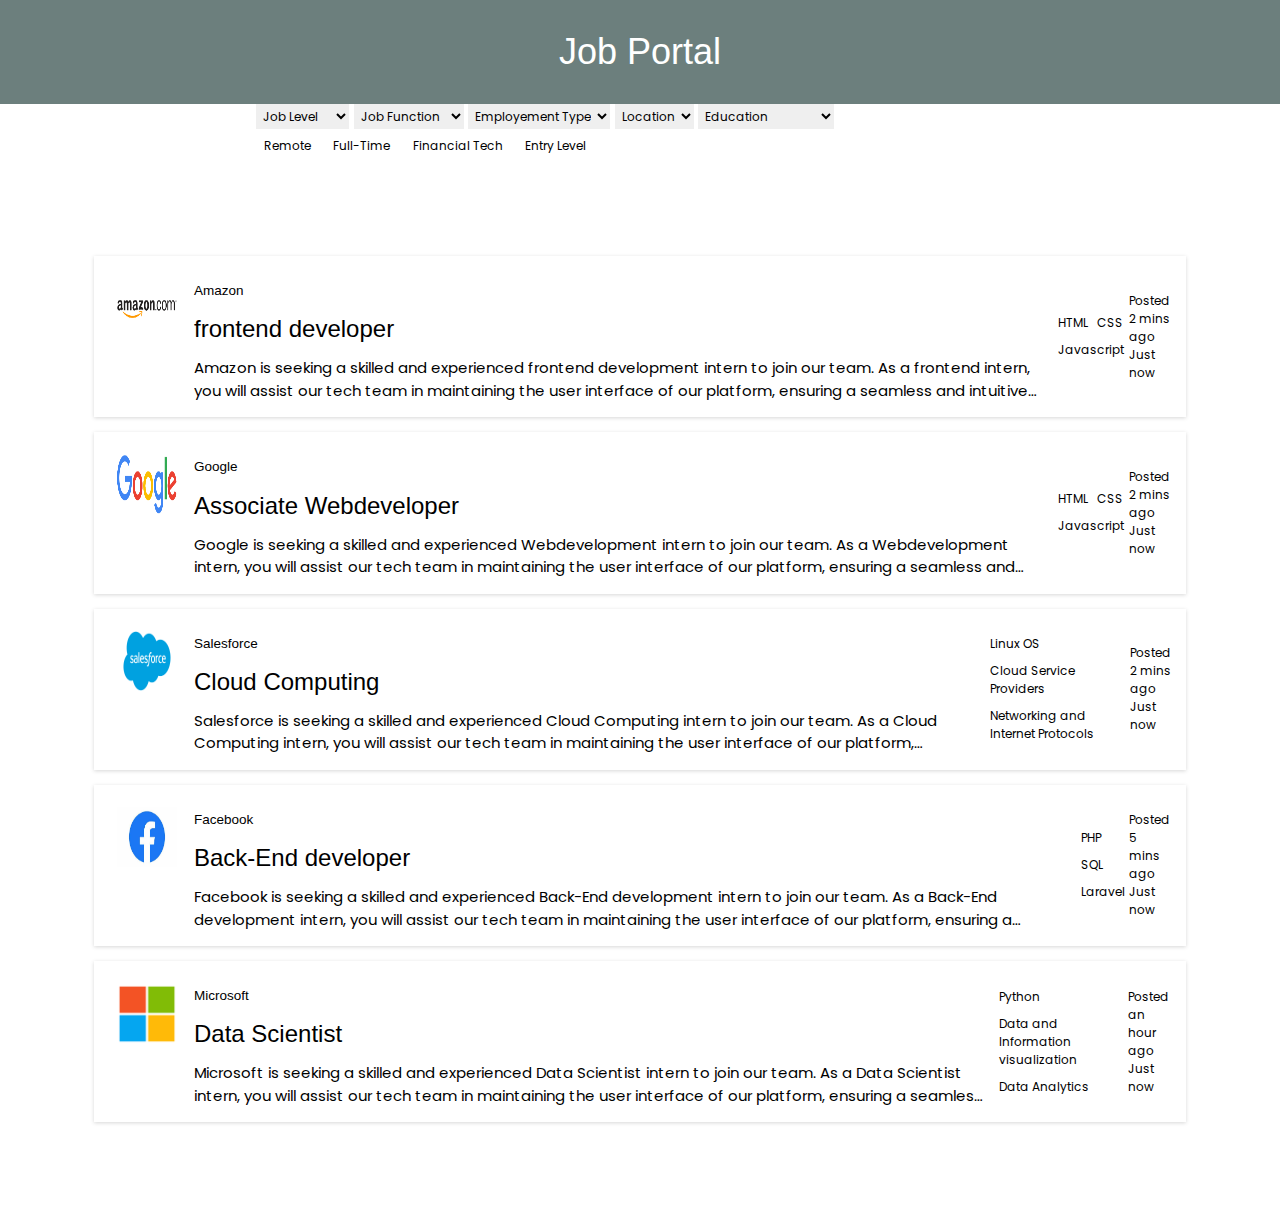
<file: index.html>
<!DOCTYPE html>
<html lang="en">
<head>
    <meta charset="UTF-8">
    <meta name="viewport" content="width=device-width, initial-scale=1.0">
    <title>Document</title>
  <style>
    @import url('https://fonts.googleapis.com/css2?family=Poppins:wght@400;500;600;700&display=swap');
    *{
        font-family: 'Poppins',sans-serif;
         margin: 0;
        padding: 0;
    }
    
    header {
        background-color: #05252296;
        color: #FFF;
        text-align: center;
        padding: 1rem;
    }
    
    main {
        padding: 2rem;
    }
    
    h1 {
       text-align: center;
    }
    #assessment a{
        display: flex;
        justify-content: center;
    }
    
    .shop-section {
        display: flex;
        flex-wrap: wrap;
        justify-content: space-evenly;
        background-color: #e2e7e6;
    }
    h2{
        text-align: center;
    }
 
    

    .filter-box{
        width: 100%;
        height: auto;
        font-size: 0.8rem;
        width: 60%;
        min-width: 300px;
        margin: auto;
    }
    .filter-dropdown{
        width: 100%;
        border-bottom: 1px solid var(--labelColor);
        display: flex;
        justify-content: flex-start;
        flex-wrap: wrap;
        gap: 0.3rem;
    }
    .filter-select{
        border: none;
        padding: 0.2rem;
    
    }
    .filter-select:hover{
        background: var(--greycolor);
    }
    .filter-chosen{
        width: 100%; 
        padding: 0.3rem 0;
        display: flex;
        flex-wrap: wrap;
        gap: 0.5rem;
    }
    .chosen-card{
        background: var(--primaryColor);
        padding: 0.2rem 0.5rem;
        border-radius: 20px;
        color: var(--whiteColor);
        cursor: pointer
    }
    .job-list{
        margin: 5%;
        padding: 1rem;
        background-color: var(--greyColor);
    }
    .job-card{
        display: flex;
        justify-content: space-between;
        padding: 1rem;
        margin: 1rem;
        min-height: 100px;
        align-items: center;
        background-color: var(--whiteColor);
        box-shadow: rgba(0,0,0,0.16) 0px 1px 4px;
        cursor: pointer;
    }
    .job-card:hover{
        box-shadow: rgba(0,0,0,0.1) 0px 4px 12px;
    }
    .job-name{
        display: flex;
    }
    .job-profile{
        width: 60px;
        height: 60px;
        margin: 0.5rem;
    }
    .job-detail{
        padding: 0 10px;
    }
    .job-detail > h4 {
         color: var(--primaryColor);
         font-size: 0.9rem;
    }
    .job-detail > p {
        display: -webkit-box;
        overflow: hidden;
        -webkit-line-clamp: 2;
        -webkit-box-orient: vertical;
    }
    .job-label{
        display: flex;
        flex-wrap: wrap;
    }
    .job-label > a {
        padding: 0.1rem;
        margin: 0.2rem;
        color: var(--whiteColor);
        text-decoration: none;
        border-radius: 20px;
        font-size: 0.8rem;
    }
    .label-a{
        background-color: var(--yellowColor);
    }
    .label-b{
        background-color: var(--primaryColor);
    }
    .label-c{
        background-color: var(--blackColor);
    }
    .job-posted{
        font-size: 0.8rem;
    }
    .job-link a{
       text-decoration: none;
    }
    
  </style>
  <link rel="stylesheet" href="https://www.w3schools.com/w3css/4/w3.css">
  <link rel="stylesheet" href="https://cdnjs.cloudflare.com/ajax/libs/font-awesome/6.4.0/css/all.min.css" integrity="sha512-iecdLmaskl7CVkqkXNQ/ZH/XLlvWZOJyj7Yy7tcenmpD1ypASozpmT/E0iPtmFIB46ZmdtAc9eNBvH0H/ZpiBw==" crossorigin="anonymous" referrerpolicy="no-referrer" />
</head>
<body>
        <header>
            <h1>Job Portal</h1>
        </header>
          


        <div class="filter-box">
            <div class="filter-dropdown">
                <select class="filter-select" id="job-level" name="job-level">
                    <option>Job Level</option>
                    <option>Entry</option>
                    <option>Mid-Senior</option>
                    <option>Director</option>
                </select>
                <select class="filter-select" id="job-function" name="job-function">
                    <option>Job Function</option>
                    <option>IT</option>
                    <option>Management</option>
                    <option>Education</option>
                </select>
                <select class="filter-select" id="employment" name="employment">
                    <option>Employement Type</option>
                    <option>Internship</option>
                    <option>Part-Time</option>
                    <option>Full-Time</option>
                </select>
                <select class="filter-select" id="location" name="location">
                    <option>Location</option>
                    <option>Remote</option>
                    <option>US</option>
                    <option>UK</option>
                    <option>India</option>
                </select>
                <select class="filter-select" id="education" name="education">
                    <option>Education</option>
                    <option>High School</option>
                    <option>Bachelor's degree</option>
                    <option>Master's degree</option>
                </select>
            </div>
            <div class="filter-chosen">
                <div class="chosen-card">
                    Remote<i class="fas fa-times-circle"></i>
                </div>
                <div class="chosen-card">
                    Full-Time<i class="fas fa-times-circle"></i>
                </div>
                <div class="chosen-card">
                    Financial Tech<i class="fas fa-times-circle"></i>
                </div> 
               
                <div class="chosen-card">
                    Entry Level<i class="fas fa-times-circle"></i>
                </div>
            </div>
        </div>
        <section class="job-list" id="jobs">
            <div class="job-card">
                <div class="job-name">
                    <img class="job-profile" src="amazon.jpg" alt="profile">
                    <div class="job-detail">
                        <h4>Amazon</h4>
                        <h3>frontend developer</h3>
                        <p>Amazon is seeking a skilled and experienced frontend development intern to join our team. As a frontend intern, you will assist our tech team in maintaining the user interface of our platform, ensuring a seamless and intuitive user experience.
                            If you are creative, organized, and passionate about frontend development, apply now!</p>
                    </div>
                </div>
                <div class="job-label">
                    <a class="label-a" href="#">HTML</a>  
                    <a class="label-b" href="#">CSS</a>            
                    <a class="label-c" href="#">Javascript</a>  
                </div>
                <div class="job-posted">
                    Posted 2 mins ago
                    <div class="job-link">
                        <a href="#">Just now</a>
                    </div>
                </div>
            </div>
        
            <div class="job-card">
                <div class="job-name">
                    <img class="job-profile" src="google.jpg" alt="google">
                    <div class="job-detail">
                        <h4>Google</h4>
                        <h3>Associate Webdeveloper</h3>
                        <p>Google is seeking a skilled and experienced  Webdevelopment intern to join our team. As a  Webdevelopment intern, you will assist our tech team in maintaining the user interface of our platform, ensuring a seamless and intuitive user experience.
                            If you are creative, organized, and passionate about Web development, apply now!</p>
                    </div>
                </div>
                <div class="job-label">
                    <a class="label-a" href="#">HTML</a>  
                    <a class="label-b" href="#">CSS</a>            
                    <a class="label-c" href="#">Javascript</a>  
                </div>
                <div class="job-posted">
                    Posted 2 mins ago
                    <div class="job-link">
                        <a href="#">Just now</a>
                    </div>
                </div>
            </div>
            
                <div class="job-card">
                    <div class="job-name">
                        <img class="job-profile" src="salesforce.jpg" alt="salesforce">
                        <div class="job-detail">
                            <h4>Salesforce</h4>
                            <h3>Cloud Computing</h3>
                            <p>Salesforce is seeking a skilled and experienced  Cloud Computing intern to join our team. As a Cloud Computing intern, you will assist our tech team in maintaining the user interface of our platform, ensuring a seamless and intuitive user experience.
                                If you are creative, organized, and passionate about  Cloud Computing, apply now!</p>
                        </div>
                    </div>
                    <div class="job-label">
                        <a class="label-a" href="#">Linux OS</a>  
                        <a class="label-b" href="#">Cloud Service Providers</a>            
                        <a class="label-c" href="#">Networking and Internet Protocols</a>  
                    </div>
                    <div class="job-posted">
                        Posted 2 mins ago
                        <div class="job-link">
                            <a href="#">Just now</a>
                        </div>
                       
                    </div>
                </div>
        
            <div class="job-card">
                <div class="job-name">
                    <img class="job-profile" src="facebook.jpg" alt="facebook">
                    <div class="job-detail">
                        <h4>Facebook</h4>
                        <h3>Back-End developer</h3>
                        <p>Facebook is seeking a skilled and experienced  Back-End development intern to join our team. As a Back-End development intern, you will assist our tech team in maintaining the user interface of our platform, ensuring a seamless and intuitive user experience.
                            If you are creative, organized, and passionate about Back-End development, apply now!</p>
                    </div>
                </div>
                <div class="job-label">
                    <a class="label-a" href="#">PHP</a>  
                    <a class="label-b" href="#">SQL</a>            
                    <a class="label-c" href="#">Laravel</a>  
                </div>
                <div class="job-posted">
                    Posted 5 mins ago
                    <div class="job-link">
                        <a href="#">Just now</a>
                    </div>
                </div>
            </div>
        
       
            <div class="job-card">
                <div class="job-name">
                    <img class="job-profile" src="microsoft.jpg" alt="microsoft">
                    <div class="job-detail">
                        <h4>Microsoft</h4>
                        <h3>Data Scientist</h3>
                        <p>Microsoft is seeking a skilled and experienced  Data Scientist intern to join our team. As a Data Scientist intern, you will assist our tech team in maintaining the user interface of our platform, ensuring a seamless and intuitive user experience.
                            If you are creative, organized, and passionate about  Data Scientist, apply now!</p>
                    </div>
                </div>
                <div class="job-label">
                    <a class="label-a" href="#">Python</a>  
                    <a class="label-b" href="#">Data and Information visualization</a>            
                    <a class="label-c" href="#">Data Analytics</a>  
                </div>
                <div class="job-posted">
                    Posted an hour ago
                    <div class="job-link">
                        <a href="#">Just now</a>
                    </div>
                </div>
            </div>
        </section>
         
        
            
       
</body>
</html>
</file>
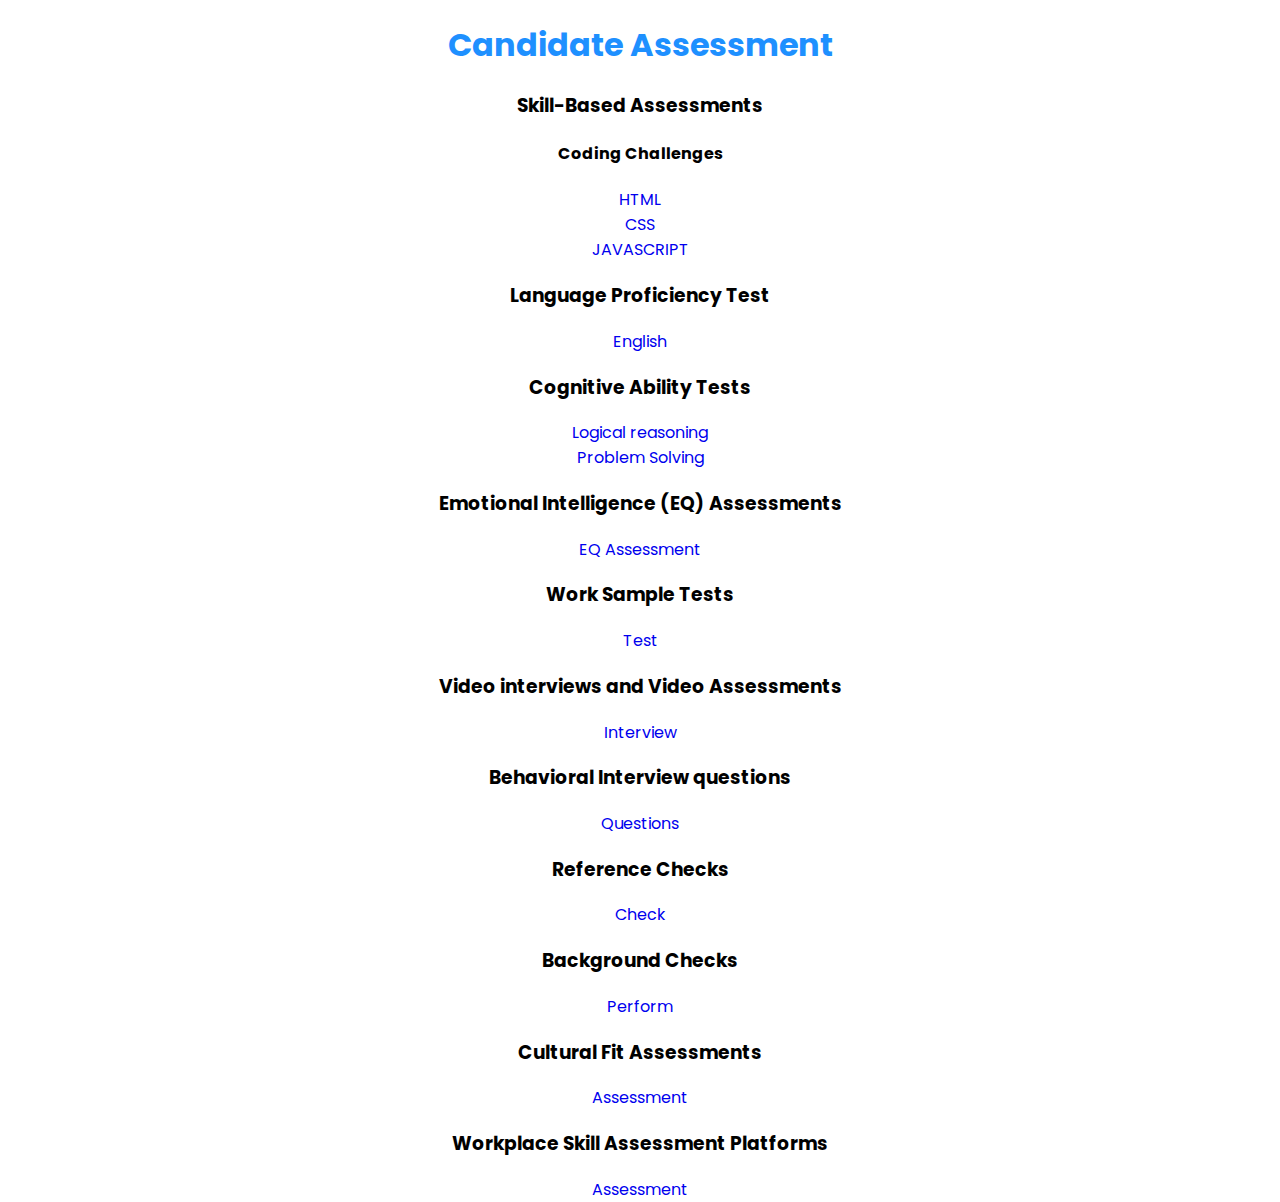
<file: Candidate assesment.html>
<!DOCTYPE html>
<html lang="en">
<head>
    <meta charset="UTF-8">
    <meta name="viewport" content="width=device-width, initial-scale=1.0">
    <title>Candidate Assessment Page</title>
    <link rel="stylesheet" href="style.css">
</head>
<body>
    <h1>Candidate Assessment</h1>
    <div class="box">
        <h3>Skill-Based Assessments</h3>
        <h4>Coding Challenges</h4>
        <a href="html.html">HTML</a>
        <a href="css.html">CSS</a>
        <a href="js.html">JAVASCRIPT</a>
    </div>
   
    <div class="box">
        <h3>Language Proficiency Test</h3>
        <a href="english.html">English</a>
    </div>
    <div class="box">
        <h3>Cognitive Ability Tests</h3>
        <a href="Logrea.html">Logical reasoning</a>
        <a href="probsol.html">Problem Solving</a>
    </div>
    <div class="box">
        <h3>Emotional Intelligence (EQ) Assessments</h3>
        <a href="EQ.html">EQ Assessment</a>
    </div>
    <div class="box">
        <h3>Work Sample Tests</h3>
        <a href="work sample.html">Test</a>
    </div>
    <div class="box">
        <h3>Video interviews and Video Assessments</h3>
        <a href="#interview.html">Interview</a>
    </div>
    <div class="box">
        <h3>Behavioral Interview questions</h3>
        <a href="Questions.html">Questions</a>
    </div>
    <div class="box">
        <h3>Reference Checks</h3>
        <a href="#Check.html">Check</a>
    </div>
    <div class="box">
        <h3>Background Checks</h3>
        <a href="#perform.html">Perform</a>
    </div>
    <div class="box">
        <h3>Cultural Fit Assessments</h3>
        <a href="assessment.html">Assessment</a>
    </div>
    <div class="box">
        <h3>Workplace Skill Assessment Platforms</h3>
        <a href="workskill.html">Assessment</a>
    </div>
</body>
</html>
</file>
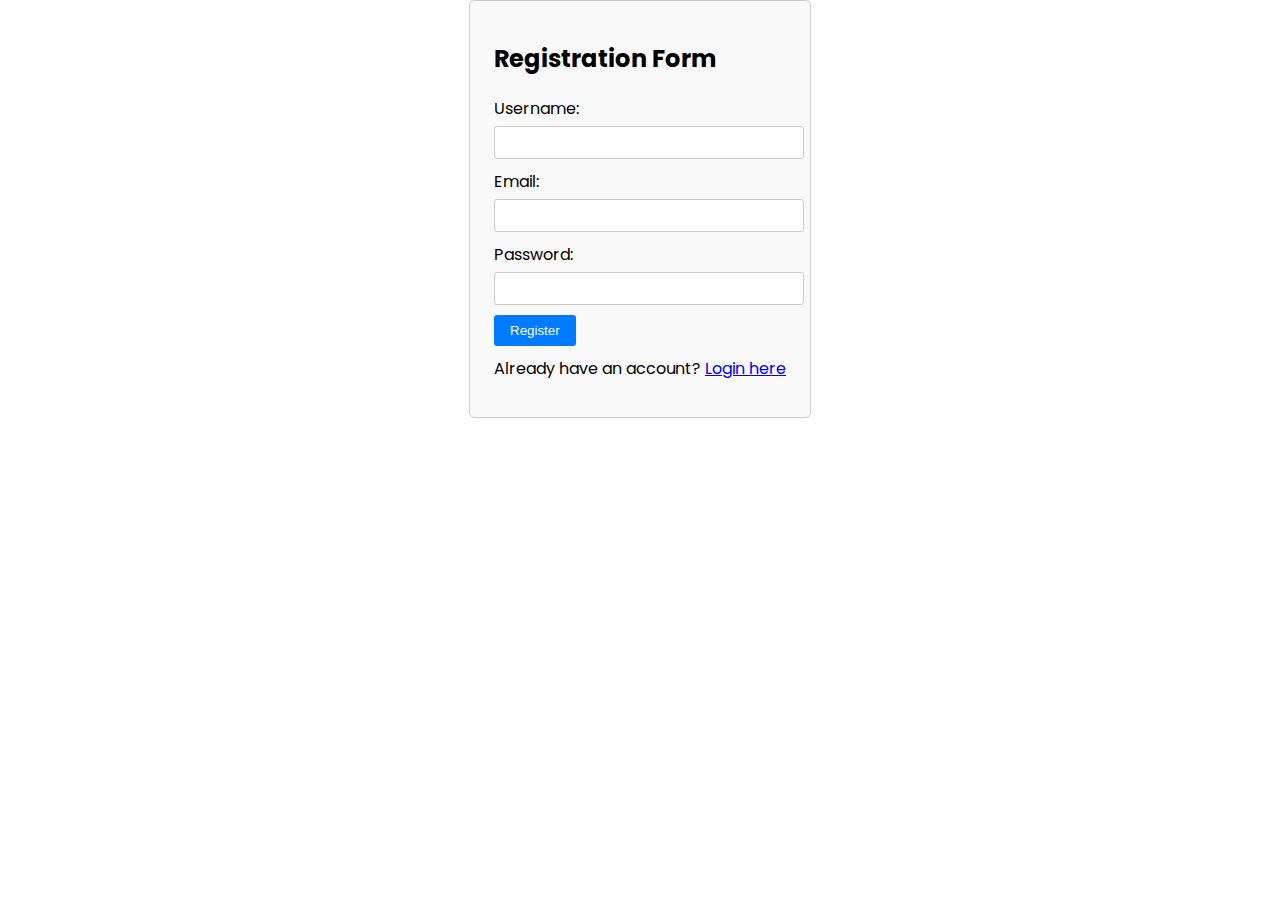
<file: Sign up.html>
<!DOCTYPE html>
<html lang="en">
<head>
    <meta charset="UTF-8">
    <meta name="viewport" content="width=device-width, initial-scale=1.0">
    <title>Document</title>
    <link rel="stylesheet" href="style.css">
</head>
<body>
    
    <div class="container">
        <form action="submit.php" method="post">
            <h2>Registration Form</h2>
            <div class="input-group">
                <label for="username">Username:</label>
                <input id="username" type="text" name="username" required>
            </div>
            <div class="input-group">
                <label for="email">Email:</label>
                <input  id="email" type="email" name="email" required>
            </div>
            <div class="input-group">
                <label for="password">Password:</label>
                <input id="password" type="password" name="password" required>
            </div>
            <div class="input-group">
                <button type="submit" class="btn" name="register_btn">Register</button>
            </div>
            <p>Already have an account? <a href="login.php">Login here</a></p>
        </form>
    </div>

</body>
</html>
</file>
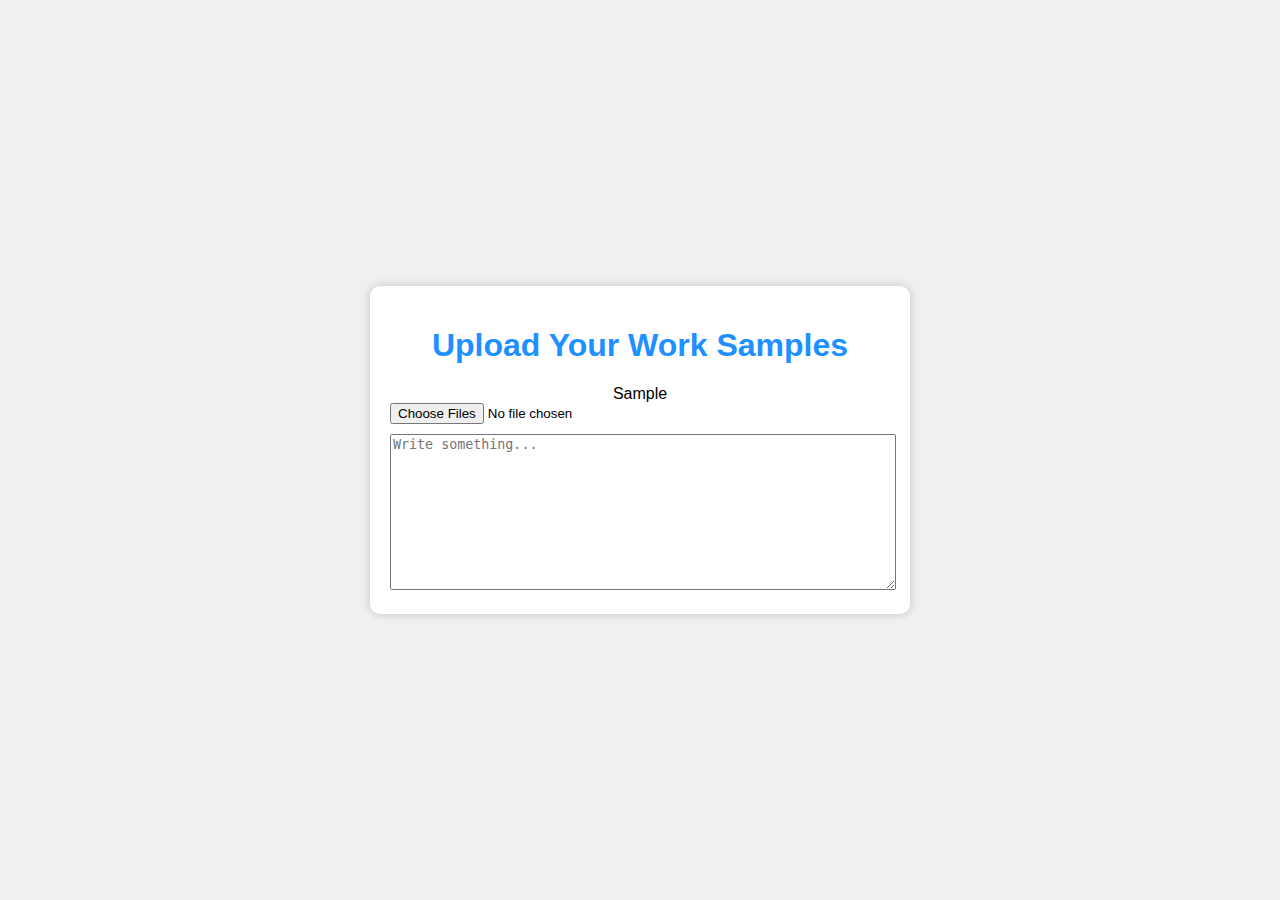
<file: work sample.html>
<!DOCTYPE html>
<html lang="en">
<head>
    <meta charset="UTF-8">
    <meta name="viewport" content="width=device-width, initial-scale=1.0">
    <title>File Upload and Textbox</title>
    <style>
        body {
            font-family: Arial, sans-serif;
            display: flex;
            justify-content: center;
            align-items: center;
            height: 100vh;
            margin: 0;
            background-color: #f0f0f0;
        }
        
        .container {
            background-color: white;
            padding: 20px;
            border-radius: 10px;
            box-shadow: 0px 0px 10px rgba(0, 0, 0, 0.2);
            width: 80%;
            max-width: 500px;
            text-align: center;
        }
        .container h1{
            color: dodgerblue;
        }
        
        input[type="file"] {
            margin-bottom: 10px;
            display: block;
            width: 100%;
        }
        
        textarea {
            width: 100%;
            height: 150px;
            resize: vertical;
        }
        
    </style>
</head>
<body>
    <div class="container">
        <h1>Upload Your Work Samples</h1>
        <label for="fileInput">Sample</label>
            <input   type="file" id="fileInput" multiple>
        <textarea id="textInput" placeholder="Write something..."></textarea>
    </div>
    <script src="Work.js"></script>
</body>
</html>
</file>
<file: style.css>
@import url('https://fonts.googleapis.com/css2?family=Poppins:wght@400;500;600;700&display=swap');
body {
    font-family: 'Poppins',sans-serif;
    margin: 0;
    padding: 0;
}
.container {
    width: 300px;
    margin: 0 auto;
    padding: 20px;
    border: 1px solid #ccc;
    border-radius: 5px;
    background-color: #f9f9f9;
}

.input-group {
    margin-bottom: 10px;
}

label {
    display: block;
    margin-bottom: 5px;
}

input[type="text"],
input[type="email"],
input[type="password"] {
    width: 100%;
    padding: 8px;
    border: 1px solid #ccc;
    border-radius: 3px;
}

.btn {
    background-color: #007bff;
    color: white;
    padding: 8px 16px;
    border: none;
    border-radius: 3px;
    cursor: pointer;
}

.btn:hover {
    background-color: #0056b3;
}

p {
    margin-top: 10px;
}

.container{
    display: flex;
    justify-content: center;
    align-items: center;
}
#assessment{
    display: flex;
    align-items: center;
    justify-content: center;
}

h1{
    color: dodgerblue;
    text-align: center;
}
.box h4,h3{
    text-align: center;
}

.box a{
    display: flex;
    align-items: center;
    justify-content: center;
   
    text-decoration: none;
    margin: 0 auto;
}
</file>
